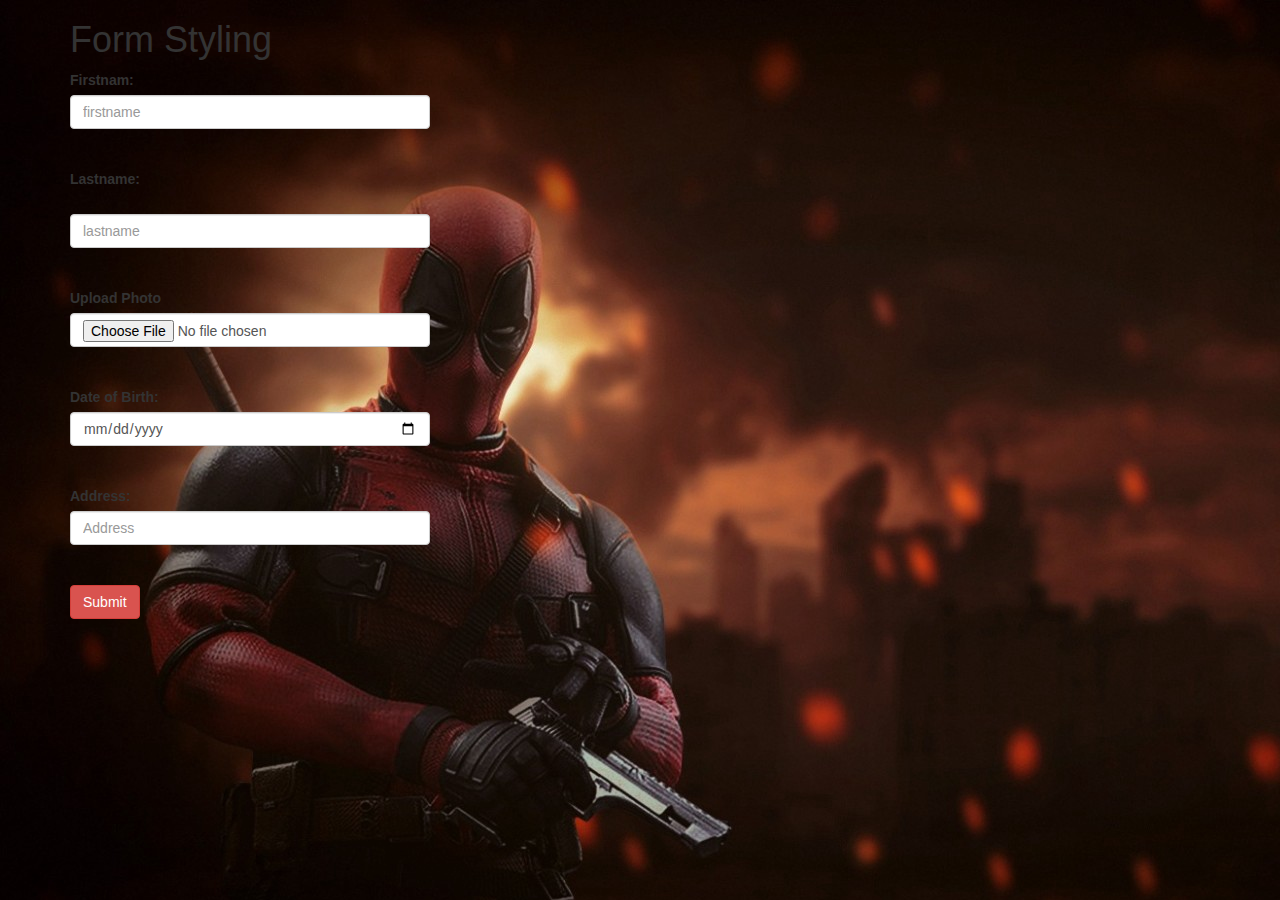
<file: index.html>
<!DOCTYPE html>
<html>

<head>
    <title>
        TEST
    </title>
    
    <!-- Latest compiled and minified CSS -->
    <link rel="stylesheet" href="https://maxcdn.bootstrapcdn.com/bootstrap/3.3.7/css/bootstrap.min.css">

    <!-- jQuery library -->
    <script src="https://ajax.googleapis.com/ajax/libs/jquery/1.12.4/jquery.min.js"></script>

    <!-- Latest compiled and minified JavaScript -->
    <script src="https://maxcdn.bootstrapcdn.com/bootstrap/3.3.7/js/bootstrap.min.js"></script>
</head>

<body background="deadpool.jpg">
    <div class="container" >
        <div class="row">
            <div class="col-xs-4">
                <h1>Form Styling</h1>
                <form>
                    <label for="firstname">Firstnam:</label>
                    <input type="text" class="form-control" id="firstname" placeholder="firstname"><br><br>
                    <label for="lastname">Lastname:</label><br><br>
                    <input type="text" class="form-control" id="lastname" placeholder="lastname"><br><br>
                    <label for="FILE">Upload Photo</label>
                    <input type="file" class="form-control" id="FILE"><br><br>
                   
                    <label for="DOB">Date of Birth:</label>
                    <input type="date" class="form-control" id="DOB"><br><br>
                    <label for="Add">Address:</label>
                    <input type="text" class="form-control" id="Add" placeholder="Address"><br><br>
                    <button class="btn btn-danger">Submit</button>
                    

                </form>
            </div>
        </div>
    </div>
</body>

</html>
</file>
